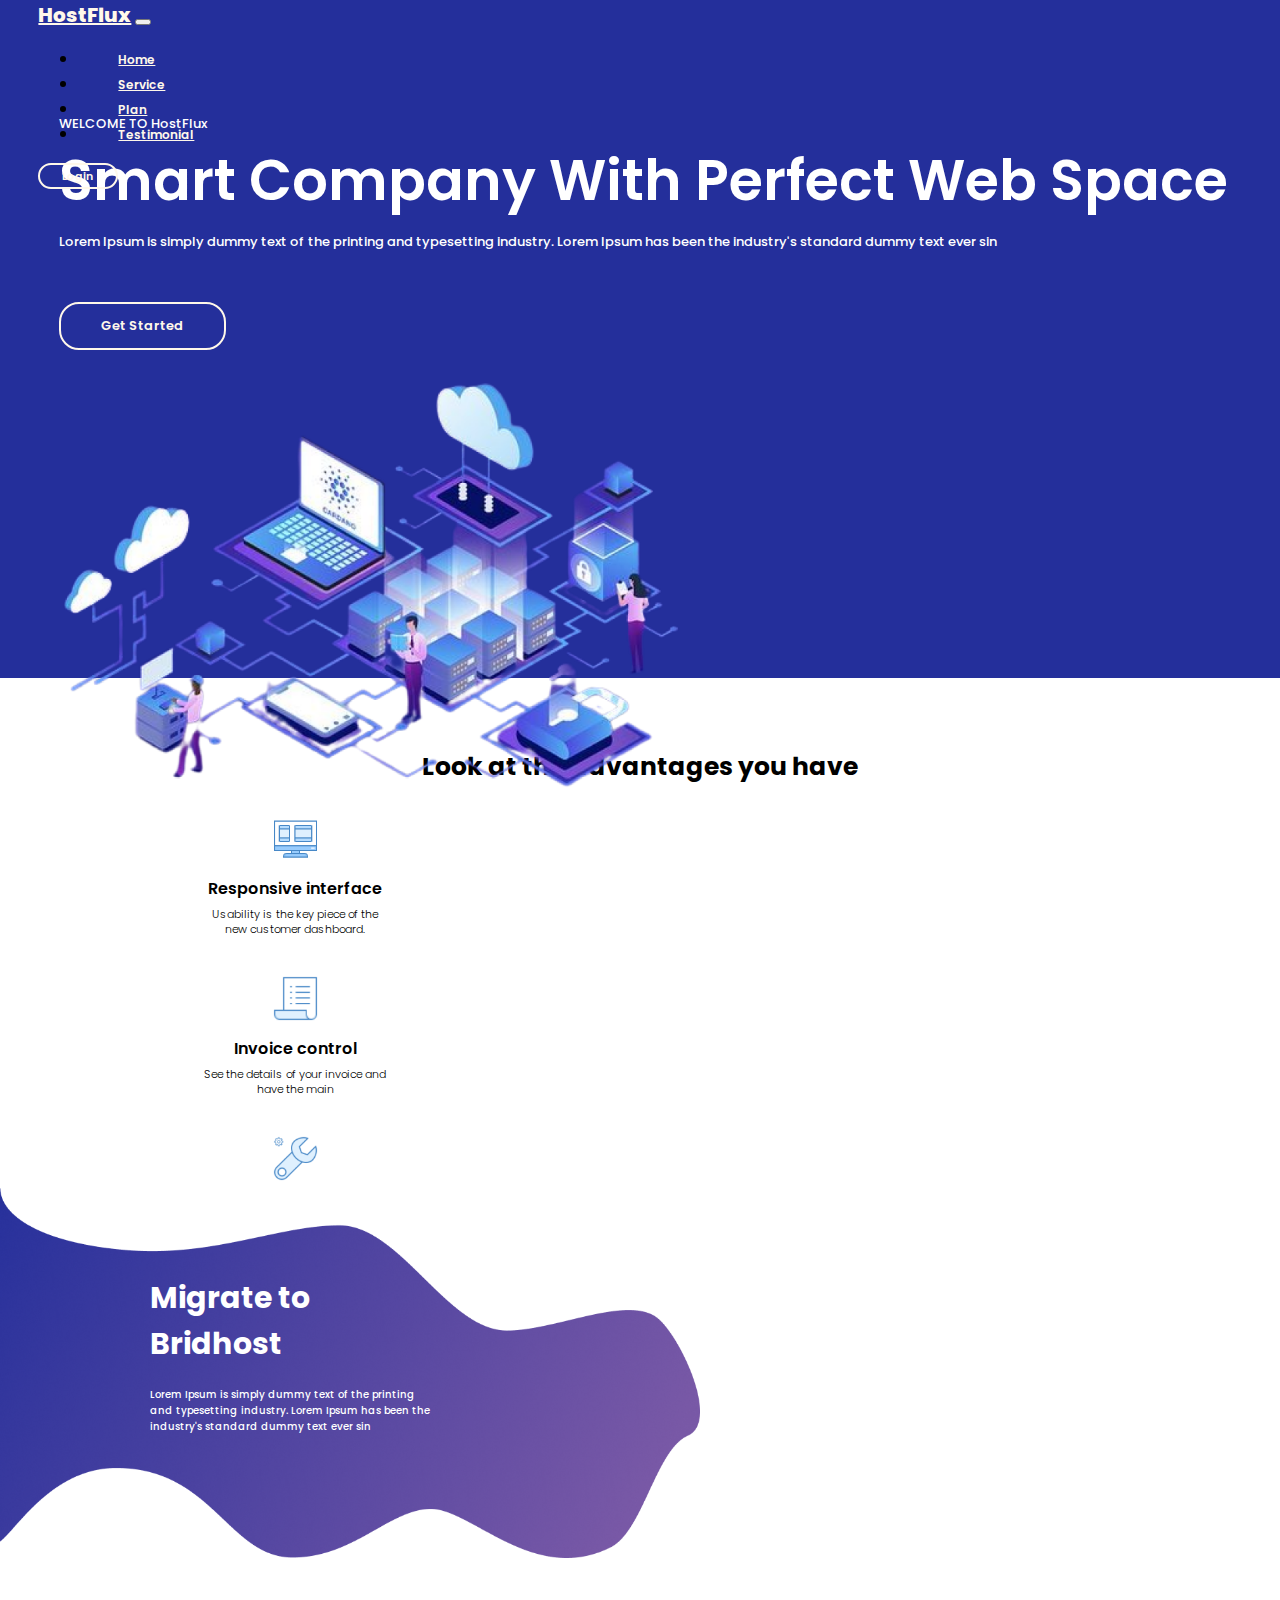
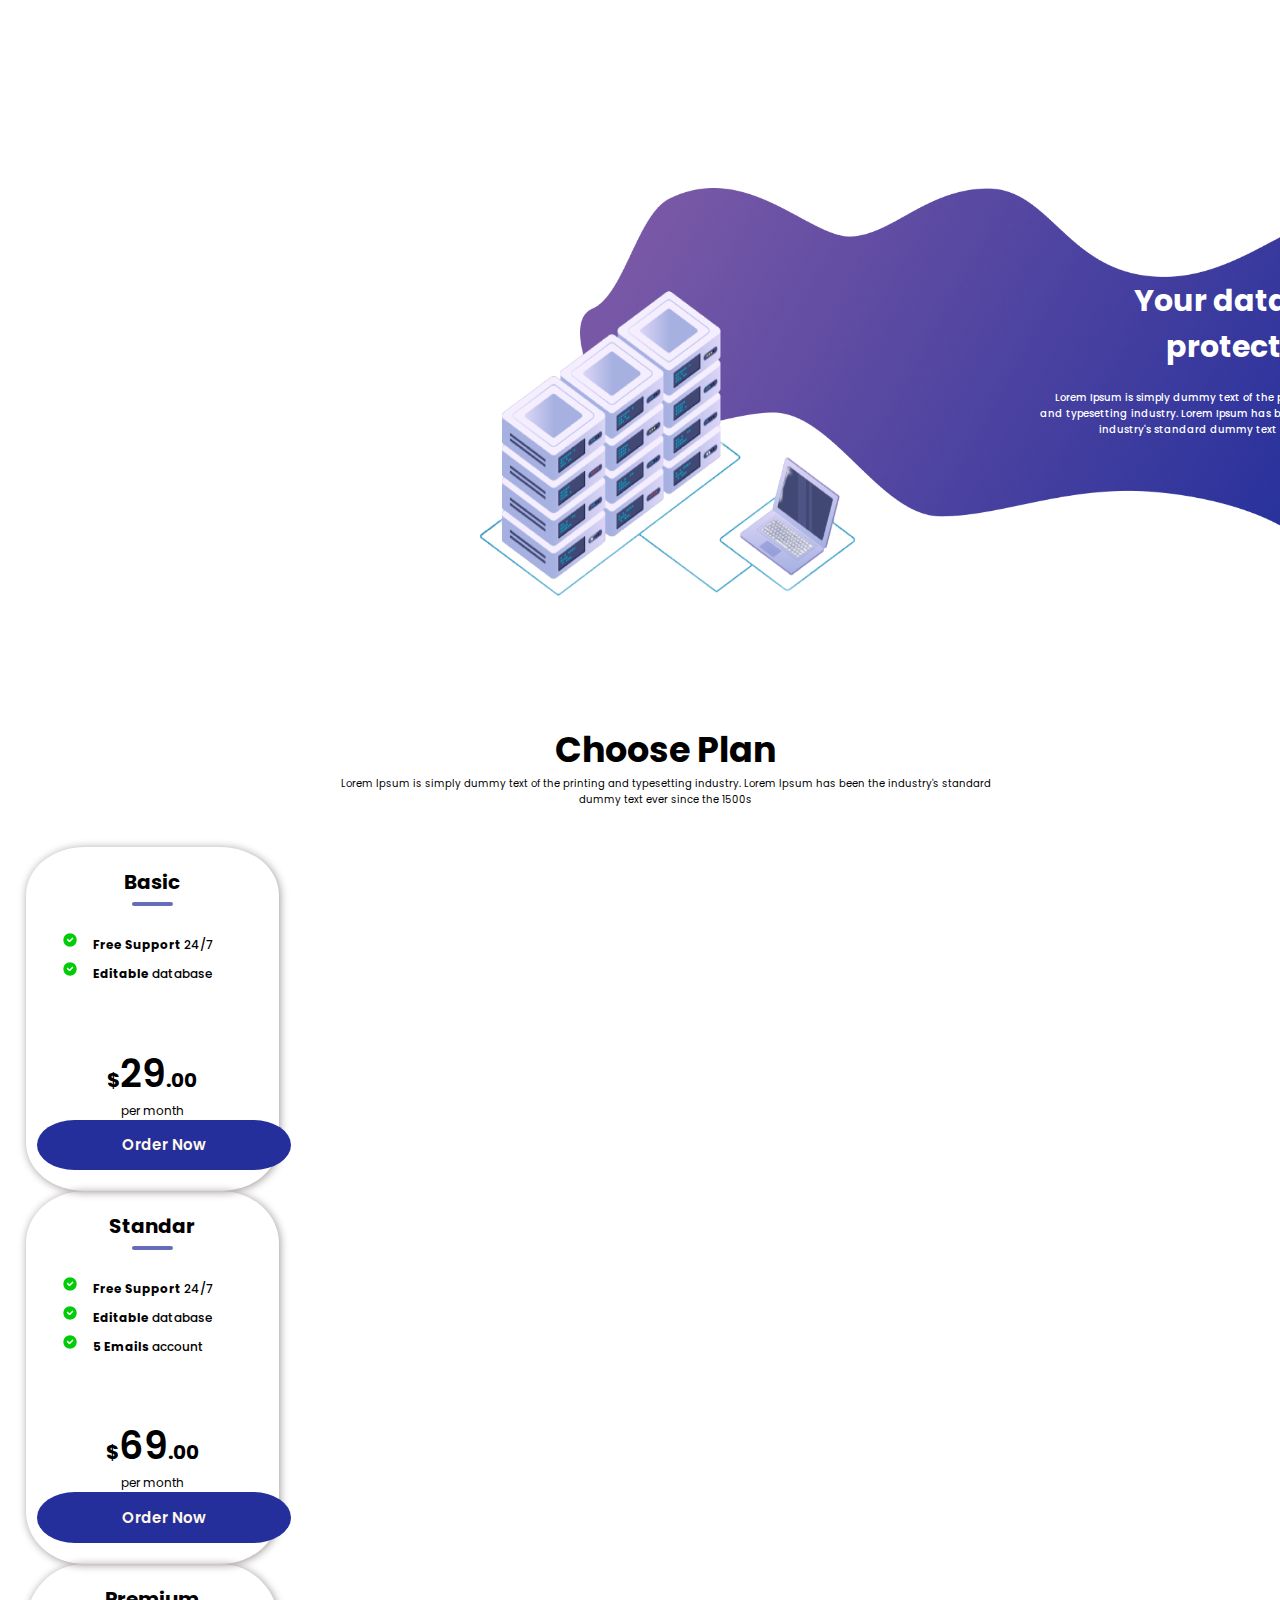
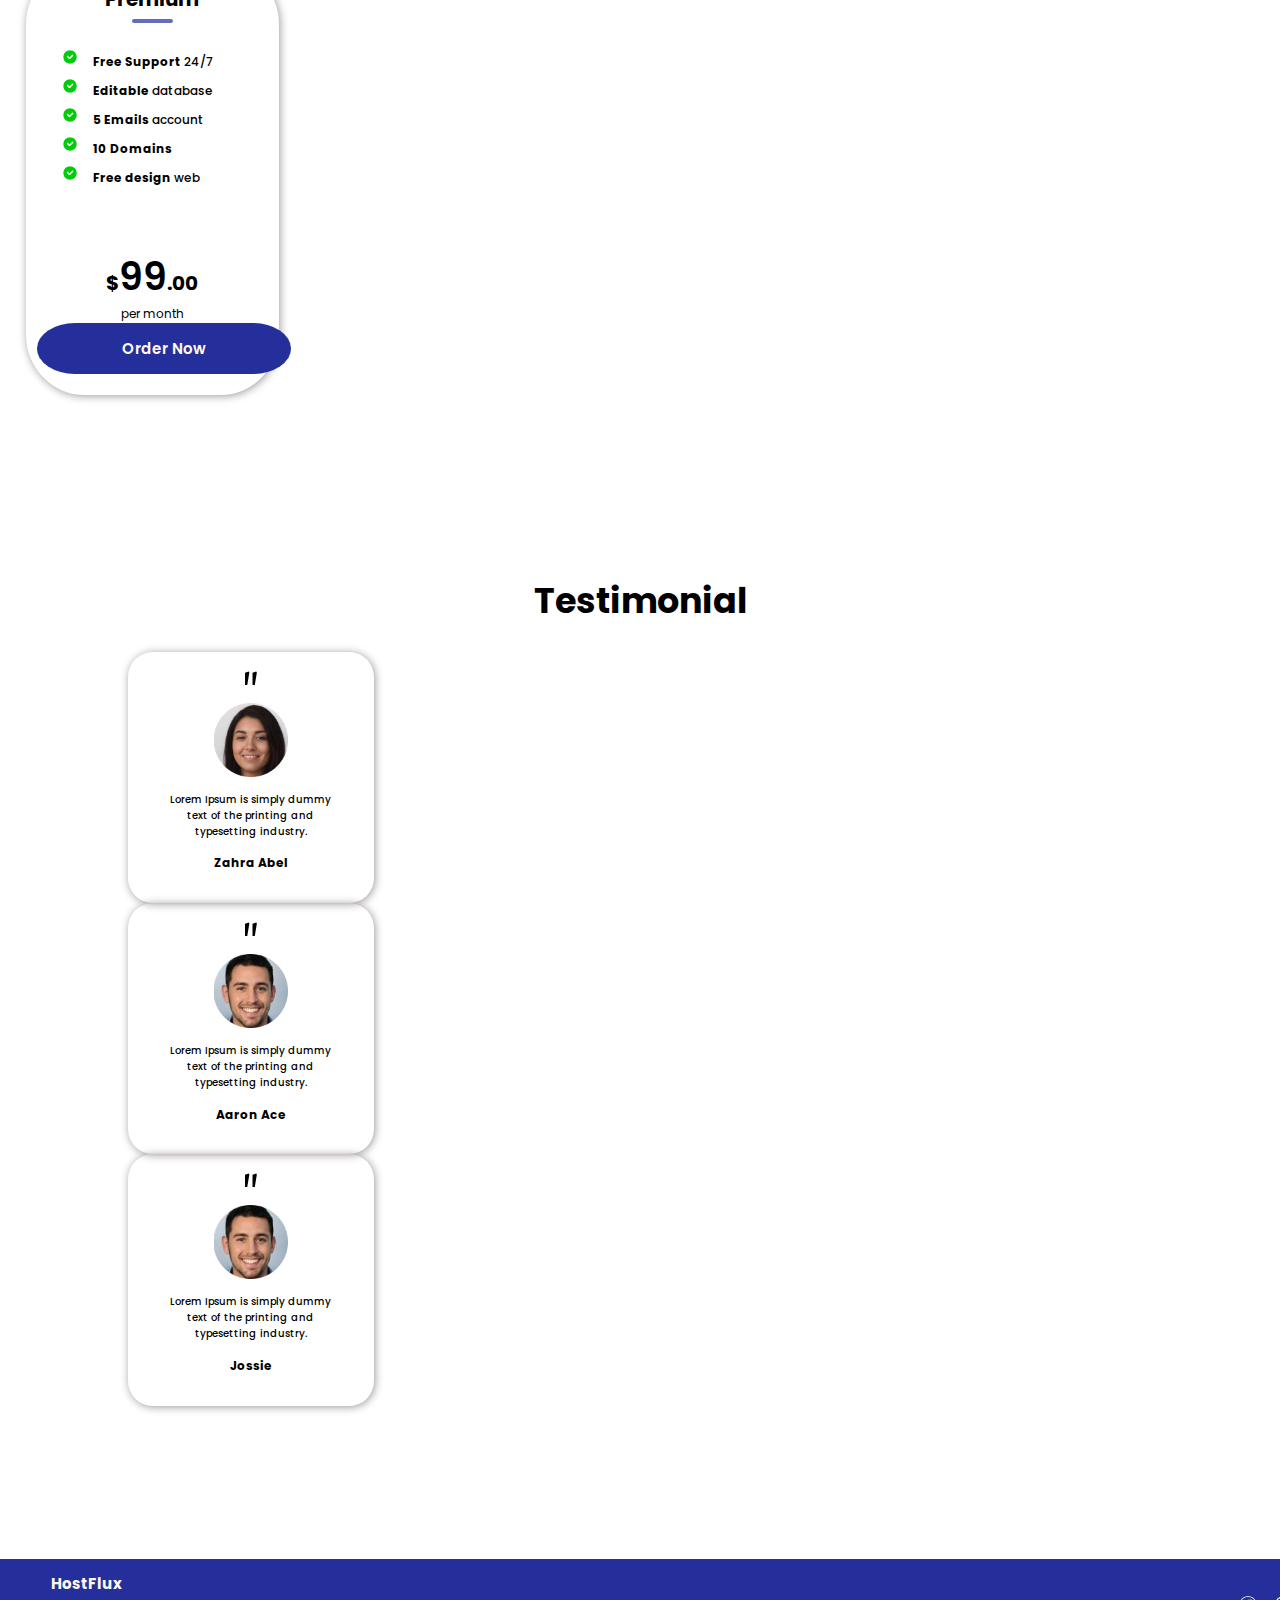
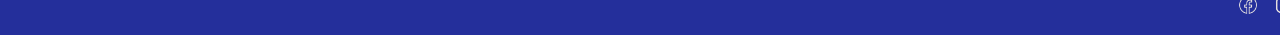
<file: index.html>
<!doctype html>
<html lang="en">

<head>
    <!-- Required meta tags -->
    <!-- meta ini digunakan untuk meme=beri intruksi ke browser, untuk menerjemahkan karakter di dalam HTML sebagai utf-8 -->
    <meta charset="utf-8">
    <!-- Dengan menggunakan tag <meta name='viewport'>, kita bisa mengatur viewport sesuai kebutuhan.
    width untuk mengatur lebar halaman, jika membarikan nilai device-width maka lebar akan mengikuti ukuran lebar dari perangkat;
    initial-scale adalah variabel untuk mengatur sekala (z00m) dari halaman web. -->
    <meta name="viewport" content="width=device-width, initial-scale=1">
    <title>HOSTFLUX</title>
    <!-- Bootstrap CSS -->
    <!-- untuk memuat css bootstrap -->
    <link href="https://cdn.jsdelivr.net/npm/bootstrap@5.1.3/dist/css/bootstrap.min.css" rel="stylesheet"
        integrity="sha384-1BmE4kWBq78iYhFldvKuhfTAU6auU8tT94WrHftjDbrCEXSU1oBoqyl2QvZ6jIW3" crossorigin="anonymous">
    <link rel="stylesheet" href="css/style.css">
    <!-- untuk merubah favicon di head website -->
    <link rel="icon" type="image/x-icon" href="../HostFlux/images/favicon.ico">

</head>

<body>
    <div id="home"></div>
    <!-- navbar -->
    <nav class="navbar navbar-expand-lg fixed-top">
        <div class="container-fluid">
            <a class="navbar-brand" href="#">HostFlux</a>
            <button class="navbar-toggler" type="button" data-bs-toggle="collapse"
                data-bs-target="#navbarSupportedContent" aria-controls="navbarSupportedContent" aria-expanded="false"
                aria-label="Toggle navigation">
                <span class="navbar-toggler-icon"></span>
            </button>
            <div class="collapse navbar-collapse justify-content-evenly" id="navbarSupportedContent">
                <ul class="navbar-nav mr-auto">
                    <li class="nav-item">
                        <a class="nav-link active" aria-current="page" href="#home">Home</a>
                    </li>
                    <li class="nav-item">
                        <a class="nav-link active" aria-current="page" href="#service">Service</a>
                    </li>
                    <li class="nav-item">
                        <a class="nav-link active" aria-current="page" href="#plan">Plan</a>
                    </li>
                    <li class="nav-item">
                        <a class="nav-link active" aria-current="page" href="#testimoni">Testimonial</a>
                    </li>
                </ul>
            </div>

            <a class="login-button" href="login.html">

                Login

            </a>


    </nav>

    <!-- jumbotron -->
    <div class="jumbotron">
        <!-- class yang diberikan bootstrap untuk membuat column -->
        <div class="row">
            <div class="col-sm-5">
                <div class="content-jumbotron">
                    <div class="welcome">
                        WELCOME TO HostFlux
                    </div>
                    <div class="smart">
                        Smart Company With Perfect Web Space
                    </div>
                    <div class="lorem">
                        Lorem Ipsum is simply dummy text of the printing and typesetting industry. Lorem Ipsum has been
                        the industry's standard dummy text ever sin
                    </div>
                    <div class="but-get">
                        <div class="text-get">Get Started</div>
                    </div>
                </div>
            </div>
            <div class="col-sm-7">
                <div class="container"><img src="images/Jumbotron-Image.png" alt=""></div>
            </div>
        </div>
    </div>

    <!-- services -->
    <div class="content-services" id="service">
        <div class="title-service">Look at the advantages you have</div>
        <div class="value-service">
            <div class="row justify-content-evenly">
                <div class="col-3">
                    <img class="service-value-image" src="./images/responsive.png" alt="">
                    <div class="service-value-title">Responsive interface</div>
                    <div class="service-value-value">Usability is the key piece of the new customer dashboard.</div>
                </div>
                <div class="col-3">
                    <img class="service-value-image" src="./images/Invoice.png" alt="">
                    <div class="service-value-title">Invoice control</div>
                    <div class="service-value-value">See the details of your invoice and have the main</div>
                </div>
                <div class="col-3">
                    <img class="service-value-image" src="./images/Support.png" alt="">
                    <div class="service-value-title">Support garanteed</div>
                    <div class="service-value-value">Send tickets to our team and get help within 24 hours </div>
                </div>
                <div class="col-3">
                    <img class="service-value-image" src="./images/Product.png" alt="">
                    <div class="service-value-title">Products and services</div>
                    <div class="service-value-value">All your products and services in one place feel free</div>
                </div>
            </div>
        </div>
    </div>
    <!-- vector -->
    <div class="vector">
        <div class="vector1">
            <img src="./images/vector1.png" alt="">
            <div class="vector1-value">
                <div class="row">
                    <div class="col-sm-8">
                        <div class="value-title">Migrate to <br>Bridhost</div>
                        <hr>
                        <div class="value-value">Lorem Ipsum is simply dummy text of the printing <br>and
                            typesetting
                            industry. Lorem Ipsum has been the <br>industry's standard dummy text ever sin</div>
                    </div>
                    <div class="col-sm-3">
                        <img src="./images/image.png" alt="">
                    </div>
                </div>
            </div>
        </div>
        <div class="vector2">
            <img src="./images/Vector2.png" alt="">
            <div class="vector2-value">
                <div class="row">
                    <div class="col-sm-8">
                        <div class="value-title">Your data is<br> protected</div>
                        <hr>
                        <div class="value-value">Lorem Ipsum is simply dummy text of the printing <br>and
                            typesetting
                            industry. Lorem Ipsum has been the <br>industry's standard dummy text ever sin</div>
                    </div>
                    <div class="col-sm-3">
                        <img src="./images/image 2.png" alt="">
                    </div>
                </div>

            </div>

        </div>

    </div>
    <div id="plan"></div>
    <!-- plan -->
    <div class="plan">
        <div class="plan-title">Choose Plan</div>
        <div class="plan-value">Lorem Ipsum is simply dummy text of the printing and typesetting industry. Lorem Ipsum
            has been the industry's standard <br>dummy text ever since the 1500s
        </div>
        <div class="plan-product">
            <div class="row">
                <div class="col-sm-4">
                    <div class="plan-product-start">
                        <div class="product-title">Basic</div>
                        <hr>
                        <div class="ver">
                            <img src="./images/verif.png" alt="">
                            <span>Free Support</span> 24/7
                        </div>
                        <div class="ver">
                            <img src="./images/verif.png" alt="">
                            <span>Editable</span> database
                        </div>
                    </div>
                    <div class="plan-product-end">
                        <div class="product-price">$<span>29</span>.00</div>
                        <div class="product-time">per month</div>
                        <div class="button" href="">Order Now</div>
                    </div>
                </div>
                <div class="col-sm-4">
                    <div class="plan-product-start">
                        <div class="product-title">Standar</div>
                        <hr>
                        <div class="ver">
                            <img src="./images/verif.png" alt="">
                            <span>Free Support</span> 24/7
                        </div>
                        <div class="ver">
                            <img src="./images/verif.png" alt="">
                            <span>Editable</span> database
                        </div>
                        <div class="ver">
                            <img src="./images/verif.png" alt="">
                            <span>5 Emails</span> account
                        </div>
                    </div>
                    <div class="plan-product-end">
                        <div class="product-price">$<span>69</span>.00</div>
                        <div class="product-time">per month</div>
                        <div class="button" href="">Order Now</div>
                    </div>
                </div>
                <div class="col-sm-4">
                    <div class="plan-product-start">
                        <div class="product-title">Premium</div>
                        <hr>
                        <div class="ver">
                            <img src="./images/verif.png" alt="">
                            <span>Free Support</span> 24/7
                        </div>
                        <div class="ver">
                            <img src="./images/verif.png" alt="">
                            <span>Editable</span> database
                        </div>
                        <div class="ver">
                            <img src="./images/verif.png" alt="">
                            <span>5 Emails</span> account
                        </div>
                        <div class="ver">
                            <img src="./images/verif.png" alt="">
                            <span>10 Domains</span>
                        </div>
                        <div class="ver">
                            <img src="./images/verif.png" alt="">
                            <span>Free design</span> web
                        </div>
                    </div>
                    <div class="plan-product-end">
                        <div class="product-price">$<span>99</span>.00</div>
                        <div class="product-time">per month</div>
                        <div class="button" href="">Order Now</div>
                    </div>
                </div>
            </div>
        </div>
    </div>
    <!-- testimonial -->
    <div class="testimoni" id="testimoni">
        <div class="testimoni-title">Testimonial</div>
        <div class="testimonials">
            <div class="row">
                <div class="col-sm-4">
                    <div class="testi-head">"</div>
                    <div class="testi-avatar"><img src="./images/user-1.png" alt="" srcset=""></div>
                    <div class="testi-value">Lorem Ipsum is simply dummy text of the printing and typesetting industry.
                    </div>
                    <div class="testi-name">Zahra Abel</div>
                </div>
                <div class="col-sm-4">
                    <div class="testi-head">"</div>
                    <div class="testi-avatar"><img src="./images/user-2.png" alt="" srcset=""></div>
                    <div class="testi-value">Lorem Ipsum is simply dummy text of the printing and typesetting industry.
                    </div>
                    <div class="testi-name">Aaron Ace</div>
                </div>
                <div class="col-sm-4">
                    <div class="testi-head">"</div>
                    <div class="testi-avatar"><img src="./images/user-2.png" alt="" srcset=""></div>
                    <div class="testi-value">Lorem Ipsum is simply dummy text of the printing and typesetting industry.
                    </div>
                    <div class="testi-name">Jossie</div>
                </div>
            </div>
        </div>
    </div>
    <!-- footer -->
    <div class="foot">
        <div class="row">
            <div class="col-sm-2">HostFlux</div>
            <div class="col-sm-10">
                <img src="./images/facebook.png" alt="">
                <img src="./images/instagram.png" alt="">
                <img src="./images/twitter.png" alt="">
            </div>
        </div>
    </div>


    <!-- Optional JavaScript; choose one of the two! -->

    <!-- Option 1: Bootstrap Bundle with Popper -->
    <!-- untuk mengambil bundel bootstrap dari bootstrap -->
    <script src="https://cdn.jsdelivr.net/npm/bootstrap@5.1.3/dist/js/bootstrap.bundle.min.js"
        integrity="sha384-ka7Sk0Gln4gmtz2MlQnikT1wXgYsOg+OMhuP+IlRH9sENBO0LRn5q+8nbTov4+1p"
        crossorigin="anonymous"></script>


    <!-- Option 2: Separate Popper and Bootstrap JS -->
    <!--
            <script src="https://cdn.jsdelivr.net/npm/@popperjs/core@2.10.2/dist/umd/popper.min.js" integrity="sha384-7+zCNj/IqJ95wo16oMtfsKbZ9ccEh31eOz1HGyDuCQ6wgnyJNSYdrPa03rtR1zdB" crossorigin="anonymous"></script>
            <script src="https://cdn.jsdelivr.net/npm/bootstrap@5.1.3/dist/js/bootstrap.min.js" integrity="sha384-QJHtvGhmr9XOIpI6YVutG+2QOK9T+ZnN4kzFN1RtK3zEFEIsxhlmWl5/YESvpZ13" crossorigin="anonymous"></script>
            -->
</body>

</html>
</file>
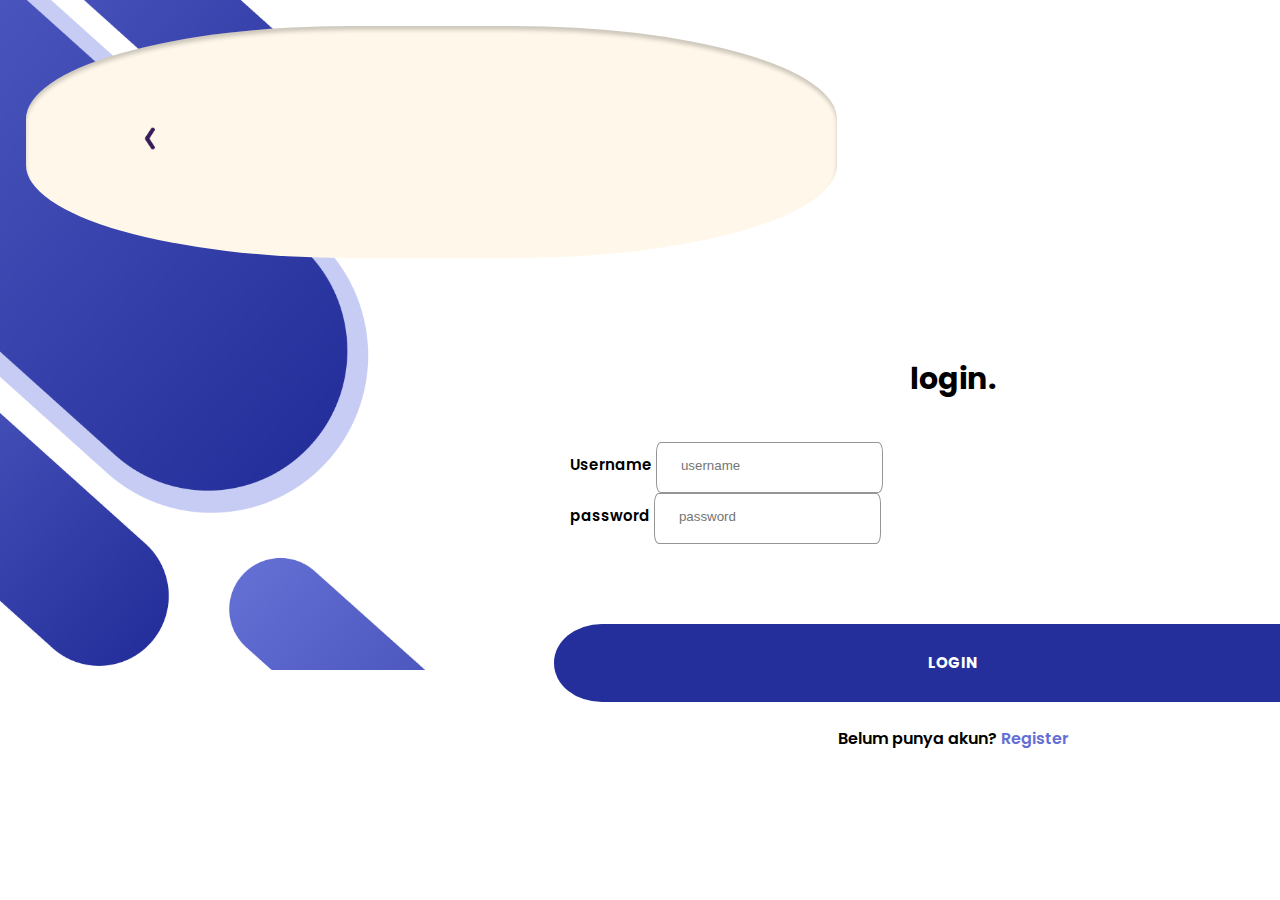
<file: login.html>
<!doctype html>
<html lang="en">

<head>
    <!-- Required meta tags -->
    <!-- meta ini digunakan untuk meme=beri intruksi ke browser, untuk menerjemahkan karakter di dalam HTML sebagai utf-8 -->
    <meta charset="utf-8">
    <!-- Dengan menggunakan tag <meta name='viewport'>, kita bisa mengatur viewport sesuai kebutuhan.
    width untuk mengatur lebar halaman, jika membarikan nilai device-width maka lebar akan mengikuti ukuran lebar dari perangkat;
    initial-scale adalah variabel untuk mengatur sekala (z00m) dari halaman web. -->
    <meta name="viewport" content="width=device-width, initial-scale=1">
    <title>HOSTFLUX</title>
    <!-- Bootstrap CSS -->
    <!-- untuk memuat css bootstrap -->
    <link href="https://cdn.jsdelivr.net/npm/bootstrap@5.1.3/dist/css/bootstrap.min.css" rel="stylesheet"
        integrity="sha384-1BmE4kWBq78iYhFldvKuhfTAU6auU8tT94WrHftjDbrCEXSU1oBoqyl2QvZ6jIW3" crossorigin="anonymous">
    <link rel="stylesheet" href="css/login.css">
    <!-- untuk merubah favicon di head website -->
    <link rel="icon" type="image/x-icon" href="../HostFlux/images/favicon.ico">


</head>

<body>
    <div class="login">
        <!-- class yang diberikan bootstrap untuk membuat column -->
        <div class="row">
            <div class="col-md-1">
                <a href="index.html">
                    <div class="back-button"><img src="./images/back.png" alt="" srcset=""></div>
                </a>
            </div>
            <div class="col-md-11">
                <div class="login-out-side">
                    <div class="login-in-side">
                        <div class="title-login">login.</div>
                        <form>
                            <div class="mb-3">
                                <!-- mb adalah singkatan dari margin bottom dan 3 adalah value dari margin tersebut -->
                                <label for="exampleInputEmail1" class="form-label">Username</label>
                                <!-- type adalah tipe inputan dari textfield -->
                                <input type="text" class="form-control shadow-none" placeholder="username">
                            </div>
                            <div class="mb-3">
                                <label for="exampleInputpassword1" class="form-label">password</label>
                                <input type="password" class="form-control shadow-none" placeholder="password">
                            </div>
                            <div class="butt">LOGIN</div>
                            <div class="belum-punya-akun">Belum punya akun? <a href="./register.html">Register</a></div>
                        </form>
                    </div>
                </div>


            </div>
        </div>
    </div>
    </div>
    </div>
    <!-- Optional JavaScript; choose one of the two! -->

    <!-- Option 1: Bootstrap Bundle with Popper -->
    <!-- untuk mengambil bundel bootstrap dari bootstrap -->
    <script src="https://cdn.jsdelivr.net/npm/bootstrap@5.1.3/dist/js/bootstrap.bundle.min.js"
        integrity="sha384-ka7Sk0Gln4gmtz2MlQnikT1wXgYsOg+OMhuP+IlRH9sENBO0LRn5q+8nbTov4+1p"
        crossorigin="anonymous"></script>

    <!-- Option 2: Separate Popper and Bootstrap JS -->
    <!--
    <script src="https://cdn.jsdelivr.net/npm/@popperjs/core@2.10.2/dist/umd/popper.min.js" integrity="sha384-7+zCNj/IqJ95wo16oMtfsKbZ9ccEh31eOz1HGyDuCQ6wgnyJNSYdrPa03rtR1zdB" crossorigin="anonymous"></script>
    <script src="https://cdn.jsdelivr.net/npm/bootstrap@5.1.3/dist/js/bootstrap.min.js" integrity="sha384-QJHtvGhmr9XOIpI6YVutG+2QOK9T+ZnN4kzFN1RtK3zEFEIsxhlmWl5/YESvpZ13" crossorigin="anonymous"></script>
    -->
</body>

</html>
</file>
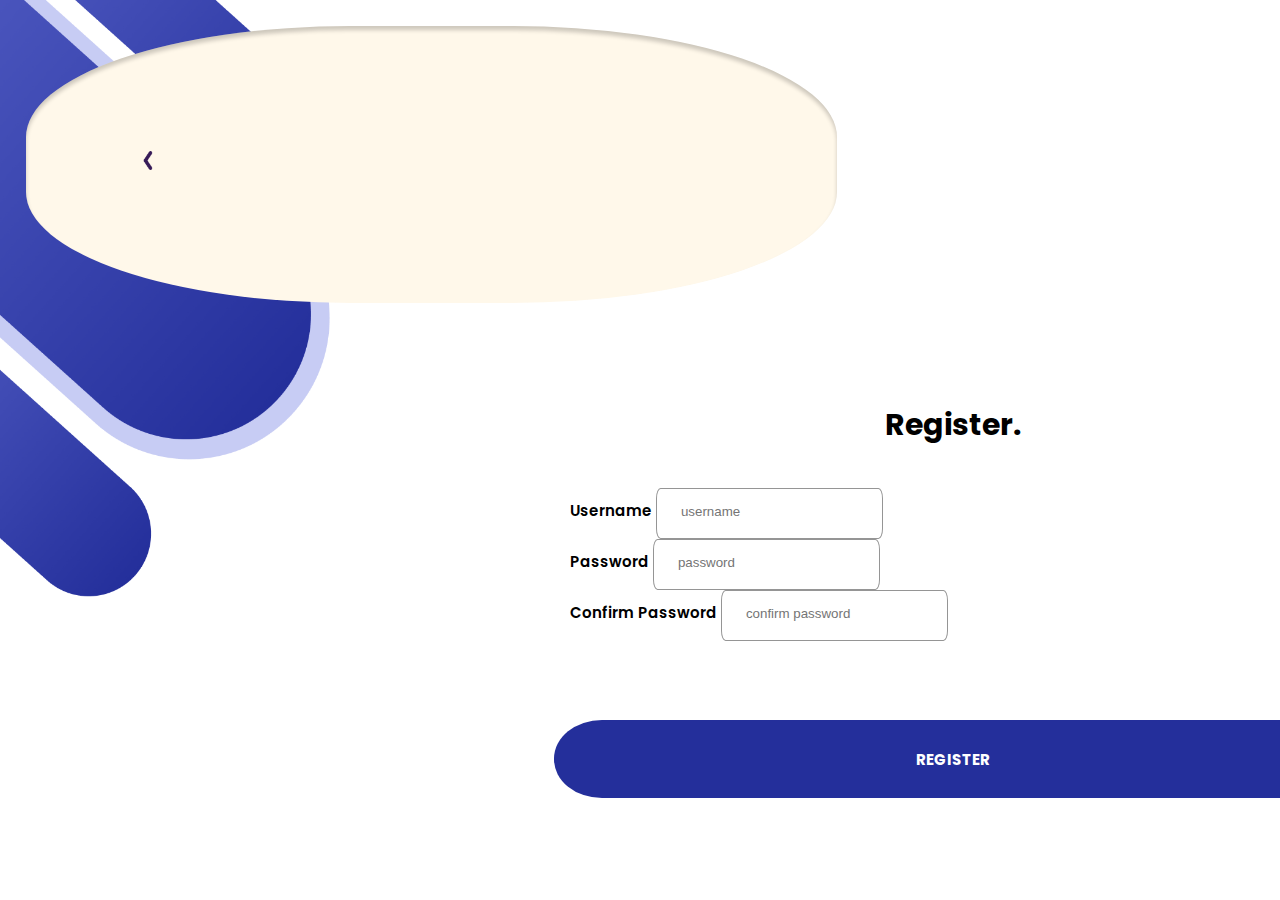
<file: register.html>
<!doctype html>
<html lang="en">

<head>
    <!-- Required meta tags -->
    <!-- meta ini digunakan untuk meme=beri intruksi ke browser, untuk menerjemahkan karakter di dalam HTML sebagai utf-8 -->
    <meta charset="utf-8">
    <!-- Dengan menggunakan tag <meta name='viewport'>, kita bisa mengatur viewport sesuai kebutuhan.
    width untuk mengatur lebar halaman, jika membarikan nilai device-width maka lebar akan mengikuti ukuran lebar dari perangkat;
    initial-scale adalah variabel untuk mengatur sekala (z00m) dari halaman web. -->
    <meta name="viewport" content="width=device-width, initial-scale=1">
    <title>HOSTFLUX</title>
    <!-- Bootstrap CSS -->
    <!-- untuk memuat css bootstrap -->
    <link href="https://cdn.jsdelivr.net/npm/bootstrap@5.1.3/dist/css/bootstrap.min.css" rel="stylesheet"
        integrity="sha384-1BmE4kWBq78iYhFldvKuhfTAU6auU8tT94WrHftjDbrCEXSU1oBoqyl2QvZ6jIW3" crossorigin="anonymous">
    <link rel="stylesheet" href="css/register.css">
    <!-- untuk merubah favicon di head website -->
    <link rel="icon" type="image/x-icon" href="../HostFlux/images/favicon.ico">

</head>

<body>
    <div class="login">
        <!-- class yang diberikan bootstrap untuk membuat column -->
        <div class="row">
            <div class="col-md-1">
                <a href="index.html">
                    <div class="back-button"><img src="./images/back.png" alt="" srcset=""></div>
                </a>
            </div>
            <div class="col-md-11">
                <div class="login-out-side">
                    <div class="login-in-side">
                        <div class="title-login">Register.</div>
                        <form>
                            <div class="mb-3">
                                <label for="exampleInputemail1" class="form-label">Username</label>
                                <input type="text" class="form-control shadow-none" placeholder="username">
                            </div>
                            <div class="mb-3">
                                <label for="exampleInputPassword1" class="form-label">Password</label>
                                <input type="password" class="form-control shadow-none" placeholder="password">
                            </div>
                            <div class="mb-3">
                                <label for="exampleInputPassword1" class="form-label">Confirm Password</label>
                                <input type="password" class="form-control shadow-none" placeholder="confirm password">
                            </div>
                            <div class="butt">REGISTER</div>
                        </form>
                    </div>
                </div>
            </div>
        </div>
    </div>


    <!-- Optional JavaScript; choose one of the two! -->

    <!-- Option 1: Bootstrap Bundle with Popper -->
    <!-- untuk mengambil bundel bootstrap dari bootstrap -->
    <script src="https://cdn.jsdelivr.net/npm/bootstrap@5.1.3/dist/js/bootstrap.bundle.min.js"
        integrity="sha384-ka7Sk0Gln4gmtz2MlQnikT1wXgYsOg+OMhuP+IlRH9sENBO0LRn5q+8nbTov4+1p"
        crossorigin="anonymous"></script>

    <!-- Option 2: Separate Popper and Bootstrap JS -->
    <!--
    <script src="https://cdn.jsdelivr.net/npm/@popperjs/core@2.10.2/dist/umd/popper.min.js" integrity="sha384-7+zCNj/IqJ95wo16oMtfsKbZ9ccEh31eOz1HGyDuCQ6wgnyJNSYdrPa03rtR1zdB" crossorigin="anonymous"></script>
    <script src="https://cdn.jsdelivr.net/npm/bootstrap@5.1.3/dist/js/bootstrap.min.js" integrity="sha384-QJHtvGhmr9XOIpI6YVutG+2QOK9T+ZnN4kzFN1RtK3zEFEIsxhlmWl5/YESvpZ13" crossorigin="anonymous"></script>
    -->
</body>

</html>
</file>
<file: css/style.css>
/* import font dari google font */
@import url('https://fonts.googleapis.com/css2?family=Poppins:ital,wght@0,400;0,600;0,700;1,400;1,500;1,600&display=swap');
@import url('https://fonts.googleapis.com/css2?family=Poly:ital,wght@0,400;0,600;0,700;1,400;1,500;1,600&display=swap');




html,
body {
    /* untuk meng-set 0 secara keseluruhan mulai dari margin dan padding */
    margin: 0;
    padding: 0;
    /* mendeklarasikan font-family secara global di body */
    font-family: 'Poppins';
    scroll-behavior: smooth;
}

/* navbar */
.navbar {
    height: 55px;
    padding-left: 3%;
    padding-right: 3%;
    background-color: #242F9B;
    position: sticky;
}

.navbar-brand {
    color: #FFF8EA;
    font-weight: 800;
    font-size: 20px;

}

.nav-link {
    margin-left: 40px;
    color: #FFF8EA;
    font-weight: 600;
    font-size: 12px;
    padding-bottom: 4%;
    text-align: center;
}

/* ketika menu dihover pesudocode class*/
/* :hover - Saat kursor berada di atas sebuah link, link tersebut berada dalam status hover dan selector ini yang memilihnya. */
.nav-link:hover {
    color: #FFF8EA;
}


/* ketika menu dihover pesudocode class*/
/* :active - Memilih link yang sedang aktif (sedang diklik). Misalnya, untuk menentukan sebuah link berada dalam status "pressed" (sedang ditekan) atau membuat semua link menjadi seperti button. */
.nav-link:active {
    color: #FFF8EA;
}

.container-fluid .login-button {
    border: 2px #FFF8EA solid;
    padding-left: 1.8%;
    padding-right: 1.8%;
    padding-top: 0.29%;
    padding-bottom: 0.29%;
    border-radius: 20px;
    font-size: 11px;
    font-weight: 600;
    color: #FFF8EA;
    text-decoration: none;
}

/* jumbotron */
.jumbotron {
    padding: 3%;
    background-color: #242F9B;
    height: 546px;
}


.jumbotron .row .col-sm-7 .container img {
    width: 650px;
    /* kenapa pakai relative karena relative adalah memungkinkan posisi elemen berhubungan dengan wadah divnya. sedangakan nilai absolute memungkinkan untuk menghapus dari wadah divnya dengan deklarasi Top, Right, Bottom dan left. Hubungan dengan wadah divnya hanya saja jika posisi div terakhir memiliki nilai */
    position: relative;
    bottom: 15px;
}

.col-sm-5 {
    padding: 1px;
}

.content-jumbotron {
    color: white;
    margin: 20px 0 20px 20px;
}

.content-jumbotron .welcome {
    font-weight: 500;
    font-size: 13px;
}

.content-jumbotron .smart {
    font-weight: 600;
    font-size: 56px;
    line-height: 80px;
    margin: 7px 0 7px 0;
}

.content-jumbotron .lorem {
    font-weight: 500;
    font-size: 13px;
    margin-top: 11px;
}

.but-get {
    margin-top: 50px;
    border: 2px solid #FFF8EA;
    padding-left: 1.8%;
    padding-right: 1.8%;
    padding-top: 1%;
    padding-bottom: 1%;
    border-radius: 20px;
    width: 120px;
}

.text-get {
    text-align: center;
    font-size: 13px;
    font-weight: 600;
    color: #FFF8EA;
}

/* service */
.content-services {
    height: 400px;
    padding: 70px 0 40px 0;
    overflow: hidden;
}

.content-services .title-service {
    text-align: center;
    font-weight: bold;
    font-size: 25px;
}

.content-services .value-service .row {
    margin-top: 20px;
    margin-left: 190px;
    margin-right: 190px;
}

.content-services .value-service .row .col-3 {
    height: 140px;
    width: 190px;
    padding: 10px 10px 10px 10px;
}

.content-services .value-service .row .col-3 .service-value-image {
    width: 45px;
    height: 45px;
    margin-left: auto;
    margin-right: auto;
    /* kenapa bagian ini dikasih block bukan inline-block? karena kalau inline-block posisi gambar tidak berada di tengah */
    display: block;
}

.content-services .value-service .row .col-3 .service-value-title {
    text-align: center;
    font-weight: 600;
    margin-top: 15px;
}

.content-services .value-service .row .col-3 .service-value-value {
    font-weight: 300;
    margin-top: 6px;
    line-height: 15px;
    text-align: center;
    font-size: 11px;
}

/* vector */
.vector {
    width: 100%;
}

/* vector1 */

.vector .vector1 {
    max-height: 600px;
}

.vector .vector1 .vector1-value .row {
    /* kenapa pakai relative karena relative adalah memungkinkan posisi elemen berhubungan dengan wadah divnya. sedangakan nilai absolute memungkinkan untuk menghapus dari wadah divnya dengan deklarasi Top, Right, Bottom dan left. Hubungan dengan wadah divnya hanya saja jika posisi div terakhir memiliki nilai */
    position: relative;
    bottom: 380px;
    right: 400px;
}

.vector .vector1 .vector1-value .row .col-sm-8 {
    /* kenapa pakai relative karena relative adalah memungkinkan posisi elemen berhubungan dengan wadah divnya. sedangakan nilai absolute memungkinkan untuk menghapus dari wadah divnya dengan deklarasi Top, Right, Bottom dan left. Hubungan dengan wadah divnya hanya saja jika posisi div terakhir memiliki nilai */
    position: relative;
    top: 90px;
    left: 550px;
}

.vector .vector1 .vector1-value .row .col-sm-8 .value-title {
    font-weight: 700;
    font-size: 30px;
    color: white;
}

.vector .vector1 .vector1-value .row .col-sm-8 hr {
    background-color: white;
    /* untuk meningkatkan opacity karena default hr opacity rendah */
    opacity: 1;
    border-width: 10px;

    width: 10%;
    border-radius: 10px;
    height: 4px;
    border: none;
    /* kenapa pakai relative karena relative adalah memungkinkan posisi elemen berhubungan dengan wadah divnya. sedangakan nilai absolute memungkinkan untuk menghapus dari wadah divnya dengan deklarasi Top, Right, Bottom dan left. Hubungan dengan wadah divnya hanya saja jika posisi div terakhir memiliki nilai */
    position: relative;
    bottom: 6px;
}

.vector .vector1 .vector1-value .row .col-sm-8 .value-value {
    font-weight: 500;
    font-size: 10px;
    color: white;
}

.vector .vector1 .vector1-value .row .col-sm-3 img {
    width: 405px;
    height: 350px;
}

/* background vector 1  */
.vector .vector1 img {
    width: 700px;
    height: 370px;
}

/* vector2 */

.vector .vector2 .vector2-value .row {
    /* kenapa pakai relative karena relative adalah memungkinkan posisi elemen berhubungan dengan wadah divnya. sedangakan nilai absolute memungkinkan untuk menghapus dari wadah divnya dengan deklarasi Top, Right, Bottom dan left. Hubungan dengan wadah divnya hanya saja jika posisi div terakhir memiliki nilai */
    position: relative;
    left: 290px;
    bottom: 80px;

}

.vector .vector2 .vector2-value .row .col-sm-8 {
    /* kenapa pakai relative karena relative adalah memungkinkan posisi elemen berhubungan dengan wadah divnya. sedangakan nilai absolute memungkinkan untuk menghapus dari wadah divnya dengan deklarasi Top, Right, Bottom dan left. Hubungan dengan wadah divnya hanya saja jika posisi div terakhir memiliki nilai */
    position: relative;
    top: 170px;
    left: 450px;
}

.vector .vector2 .vector2-value .row .col-sm-8 .value-title {
    font-weight: 700;
    font-size: 30px;
    color: white;
    text-align: right;
}

.vector .vector2 .vector2-value .row .col-sm-8 hr {
    background-color: white;
    /* untuk meningkatkan opacity karena default hr opacity rendah */
    opacity: 1;
    border-width: 10px;
    width: 10%;
    border-radius: 10px;
    height: 4px;
    border: none;
    position: relative;
    bottom: 6px;
    left: 322px;
}

.vector .vector2 .vector2-value .row .col-sm-8 .value-value {
    font-weight: 500;
    font-size: 10px;
    color: white;
    /* sama dengan align right */
    text-align: end;
}

.vector .vector2 .vector2-value .row .col-sm-3 img {
    width: 405px;
    height: 350px;
}

/* background vector 1  */
.vector .vector2 img {
    float: right;
    width: 700px;
    height: 370px;
}

/* plan */
.plan {
    padding: 2% 2%;
    width: 100%;
    height: auto;
    overflow: hidden;
}

.plan .plan-title {
    text-align: center;
    width: 100%;
    font-weight: 700;
    font-size: 35px;
}

.plan .plan-value {
    text-align: center;
    font-weight: 400;
    font-size: 10px;
}


/* .plan .plan-product {
    padding: 2% 0;
} */

.plan .plan-product .row {
    justify-content: center;
    height: auto;
    column-gap: 20px;
    float: none;
    margin-top: 1%;
    padding: 2% 0%;

}

.plan .plan-product .row .col-sm-4 {
    /* untuk memberikan jarak antara plan-product-start dan plan-product-end */
    display: flex;
    /* untuk menentukan tipe flex menjadi columb */
    flex-direction: column;
    justify-content: space-between;
    width: 18%;
    height: auto;
    box-shadow: 1px 1px 8px rgb(158, 151, 151);
    border-radius: 23%/14%;
    padding: 1.6% 0.9% 1.6% 0.9%;
}

.plan .plan-product .row .col-sm-4 .plan-product-start .product-title {
    font-weight: 700;
    font-size: 20px;
    text-align: center;
}

.plan .plan-product .row .col-sm-4 .plan-product-start hr {
    /* merubah background color */
    background-color: #242F9B;
    margin: 2% auto 10% auto;
    /* untuk meningkatkan opacity karena default hr opacity rendah */
    /* opacity adalah tingkat kejelasan objek dan maksimal value adalah 1 */
    opacity: 0.7;
    border-width: 10px;

    width: 18%;
    /* horizontal x/ vertical y */
    border-radius: 5%/50%;
    height: 4px;
    border: none;
}

.plan .plan-product .row .col-sm-4 .plan-product-start .ver {
    width: 100%;
}

.plan .plan-product .row .col-sm-4 .plan-product-start .ver img {
    width: 16px;
    height: 16px;
    margin-right: 5%;
    margin-bottom: 0.5%;
}

.plan .plan-product .row .col-sm-4 .plan-product-start .ver span {
    font-weight: 700;
    font-size: 12px;
}

.plan .plan-product .row .col-sm-4 .plan-product-start .ver {
    padding: 1.5% 11% 1.5% 11%;
    font-weight: 500;
    font-size: 12px;
}

.plan .plan-product .row .col-sm-4 .plan-product-end {
    /* align-items: flex-end; */
    margin-top: 25%;
}

.plan .plan-product .row .col-sm-4 .plan-product-end .product-price span {
    font-weight: 600;
    font-size: 38px;
}

.plan .plan-product .row .col-sm-4 .plan-product-end .product-price {
    text-align: center;
    font-weight: 700;
    font-size: 20px;
}

.plan .plan-product .row .col-sm-4 .plan-product-end .product-time {
    /* untuk mengatur jarak ke harga */
    position: relative;
    bottom: 8%;
    /* font-style */
    font-size: 12px;
    text-align: center;
    font-weight: 400;
}

.plan .plan-product .row .col-sm-4 .plan-product-end .button {
    margin: 0 auto;
    height: 39%;
    width: 90%;
    font-size: 15px;
    font-weight: 600;
    text-decoration: none;
    border-radius: 15%/50%;
    padding: 6% 10%;
    background-color: #242F9B;
    color: #FFF8EA;
    text-align: center;
}

/* testimonial */
.testimoni {
    margin-top: 10%;
    margin-bottom: 10%;
    overflow: hidden;
    width: 100%;
    height: 40%;
}

.testimoni .testimoni-title {
    font-weight: 700;
    font-size: 35px;
    text-align: center;
}

.testimoni .testimonials {
    padding: 2% 10%;
}

.testimoni .testimonials .row {
    justify-content: center;
    column-gap: 20px;
}

.testimoni .testimonials .row .col-sm-4 {
    width: 18%;
    /* x, y, blur-radius, warna */
    box-shadow: 1px 1px 8px rgb(158, 151, 151);
    border-radius: 10%;
    padding: 3%;
}

.testimoni .testimonials .row .col-sm-4 .testi-head {
    text-align: center;
    font-weight: 500;
    font-size: 50px;
    font-family: 'Poly';
    /* jarak antar text */
    line-height: 20px;
}

.testimoni .testimonials .row .col-sm-4 .testi-avatar {
    width: 100%;
}

.testimoni .testimonials .row .col-sm-4 .testi-avatar img {
    /* merubah dari display inline menjadi block line */
    display: block;
    margin: 0 auto;
    width: 40%;
    height: 40%;
}

.testimoni .testimonials .row .col-sm-4 .testi-value {
    margin-top: 8%;
    text-align: center;
    font-weight: 500;
    font-size: 10px;
}

.testimoni .testimonials .row .col-sm-4 .testi-name {
    margin-top: 8%;
    text-align: center;
    font-weight: 700;
    font-size: 12px;
}

/* footer */

.foot {
    overflow: hidden;
    background-color: #242F9B;
    width: 100%;
    padding: 1% 4%;
}

.foot .row .col-sm-2 {
    color: #FFF8EA;
    font-weight: 700;
    font-size: 15px;
}

.foot .row .col-sm-10 {
    text-align: end;
}

.foot .row .col-sm-10 img {
    padding: 0px;
    width: 20px;
    height: 20px;
    margin-left: 1%;
}
</file>
<file: css/login.css>
/* import font-family dari website google font */
@import url('https://fonts.googleapis.com/css2?family=Poppins:ital,wght@0,400;0,600;0,700;1,400;1,500;1,600&display=swap');

body {
    /* untuk meng-set 0 secara keseluruhan mulai dari margin dan padding */
    margin: 0;
    padding: 0;
    /* mendeklarasikan font-family secara global di body */
    font-family: 'Poppins';
    /* untuk memotong kelebihan ukuran gambar */
    overflow: hidden;
    /* meng-set background image pada website */
    background-image: url('../images/backlogin.png');
    /* contain mengikuti ukuran lebar elemen, cover mengikuti ukuran lebar dan tinggi elemen */
    background-size: contain;
    width: auto;
    height: 670px;
    /* agar ukuran gambar kurang gambar tidak akan muncul lagi untuk mengisi tempat kosong gambar */
    background-repeat: no-repeat;
}

.login .row {
    padding: 2%;
}

.login .row .col-md-1 .back-button {
    background-color: #FFF8EA;
    /* untuk inner shadow */
    /*inset = untuk merubah shadow ke dalam, x, y, blur-radius, warna dan a adalah parameter alpha*/
    box-shadow: inset 0px 4px 4px rgba(0, 0, 0, 0.2);
    border-radius: 40%;
    /* untuk menempatkan elemen dalam dimensi yang berbeda */
    position: relative;
    /* untuk mengatur posisi depan atau belakang suatu elemen. */
    z-index: -2;
    /* untuk mengatur maximal width */
    max-width: 48%;
    /* untuk mengatur maximal height */
    max-height: 25%;
    /* untuk mengatur x dan y pada layar */
    padding: 8% 9%;
}

.login .row .col-md-1 .back-button img {
    width: 29px;
    height: 29px;
}

.login .row .col-md-11 .login-out-side {
    width: 100%;
    padding: 8% 0 0 43%;
    /* untuk mengatur x dan y pada layar */
    margin: 0 auto;
}

.login .row .col-md-11 .login-out-side .login-in-side {
    width: 65%;

}

.login .row .col-md-11 .login-out-side .login-in-side .title-login {
    text-align: center;
    font-weight: bold;
    margin-bottom: 5%;
    font-size: 30px;
}

.login .row .col-md-11 .login-out-side .login-in-side form label {
    /* untuk mengatur ketebalan font */
    font-weight: 600;
    font-size: 15px;
    padding-left: 2%;
}

.login .row .col-md-11 .login-out-side .login-in-side form input[ type=text],
.login .row .col-md-11 .login-out-side .login-in-side form input[type=password] {
    /* untuk mengatur radius x/y pada component */
    border-radius: 2%/20%;
    height: 45px;
    /* untuk memberikan garis luar pada component, "ketebalan garis, style, warna" */
    border: 1.5px solid #959595;
    padding: 0% 3% 0.5% 3%;
}


.login .row .col-md-11 .login-out-side .login-in-side form .butt {
    width: 100%;
    padding: 3.4% 0%;
    text-align: center;
    background-color: #242F9B;
    border-radius: 6%/50%;
    color: white;
    font-weight: 700;
    font-size: 15px;
    margin-top: 10%;
}

.login .row .col-md-11 .login-out-side .login-in-side form .belum-punya-akun {
    text-align: center;
    margin-top: 3%;
    font-weight: 600;
}

.login .row .col-md-11 .login-out-side .login-in-side form .belum-punya-akun a {
    text-decoration: none;
    color: #646FD4;
}
</file>
<file: css/register.css>
/* import font-family dari website google font */
@import url('https://fonts.googleapis.com/css2?family=Poppins:ital,wght@0,400;0,600;0,700;1,400;1,500;1,600&display=swap');

body {
    /* untuk meng-set 0 secara keseluruhan mulai dari margin dan padding */
    margin: 0;
    padding: 0;
    /* mendeklarasikan font-family secara global di body */
    font-family: 'Poppins';
    /* untuk memotong kelebihan ukuran gambar */
    overflow: hidden;
    /* meng-set background image pada website */
    background-image: url('../images/registerback.png');
    /* contain mengikuti ukuran lebar elemen, cover mengikuti ukuran lebar dan tinggi elemen */
    background-size: contain;
    width: auto;
    height: 600px;
    /* agar ukuran gambar kurang gambar tidak akan muncul lagi untuk mengisi tempat kosong gambar */
    background-repeat: no-repeat;
}

.login .row {
    padding: 2%;
}

.login .row .col-md-1 .back-button {
    background-color: #FFF8EA;
    /* untuk inner shadow */
    /*inset = untuk merubah shadow ke dalam, x, y, blur-radius, warna dan a adalah parameter alpha*/
    box-shadow: inset 0px 4px 4px rgba(0, 0, 0, 0.2);
    border-radius: 40%;
    /* untuk menempatkan elemen dalam dimensi yang berbeda */
    position: relative;
    /* untuk mengatur posisi depan atau belakang suatu elemen. */
    z-index: -2;
    /* untuk mengatur maximal width */
    max-width: 48%;
    /* untuk mengatur maximal height */
    max-height: 25%;
    /* untuk mengatur x dan y pada layar */
    padding: 10% 9%;
}

.login .row .col-md-1 .back-button img {
    width: 25px;
    height: 25px;
}

.login .row .col-md-11 .login-out-side {
    width: 100%;
    padding: 8% 0 0 43%;
    /* untuk mengatur x dan y pada layar */
    margin: 0 auto;
}

.login .row .col-md-11 .login-out-side .login-in-side {
    width: 65%;

}

.login .row .col-md-11 .login-out-side .login-in-side .title-login {
    text-align: center;
    font-weight: bold;
    margin-bottom: 5%;
    font-size: 30px;
}

.login .row .col-md-11 .login-out-side .login-in-side form label {
    /* untuk mengatur ketebalan font */
    font-weight: 600;
    font-size: 15px;
    padding-left: 2%;
}

.login .row .col-md-11 .login-out-side .login-in-side form input[ type=text],
.login .row .col-md-11 .login-out-side .login-in-side form input[type=password] {
    /* untuk mengatur radius x/y pada component */
    border-radius: 2%/20%;
    height: 45px;
    /* untuk memberikan garis luar pada component, "ketebalan garis, style, warna" */
    border: 1.5px solid #959595;
    padding: 0% 3% 0.5% 3%;
}



.login .row .col-md-11 .login-out-side .login-in-side form .butt {
    width: 100%;
    padding: 3.4% 0%;
    text-align: center;
    background-color: #242F9B;
    border-radius: 6%/50%;
    color: white;
    font-weight: 700;
    font-size: 15px;
    margin-top: 10%;
}
</file>
